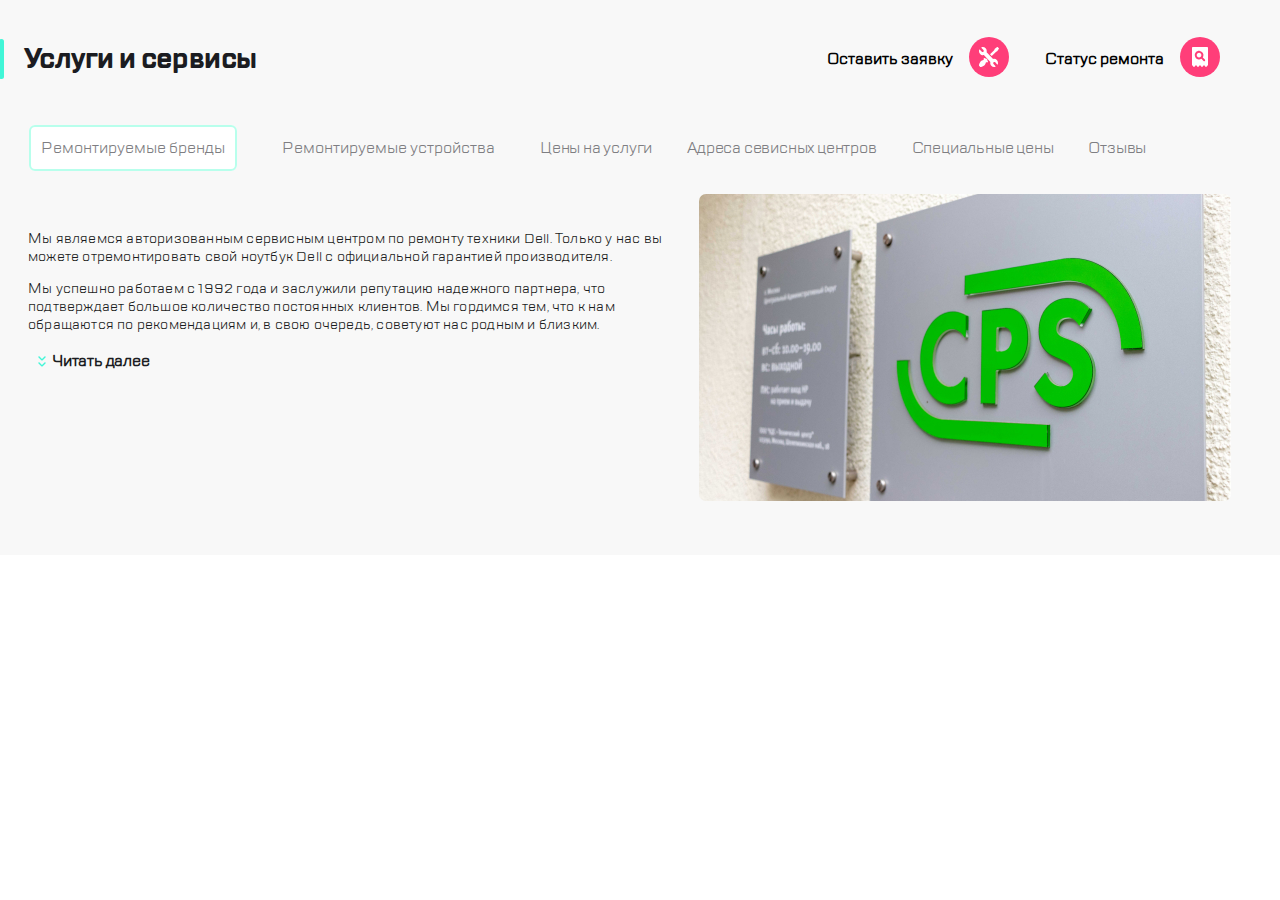
<file: index.html>
<!DOCTYPE html>
<html lang="ru">
<head>
  <meta charset="UTF-8">
  <meta name="viewport" content="width=device-width, initial-scale=1.0, maximum-scale=1.0, user-scalable=0"/> 
  <link rel="stylesheet" href="./CSS/styles.css">
  <title>Сервис CPS</title>
</head>

<body>
  
  <header class="header">
    <ul class="header__column1">
        <li class="header__menu">
          <button class="burger"><img src="Icon/burger.svg" alt="меню"></button> 
        </li>
        <li class="header__logo">
          <button class="logo"><img src="Icon/logo.svg" alt="Компания CPS"></button>
        </li>  
    </ul>  
    <ul class="header__column2">    
        <li class="header__call">
          <button class="call"><img src="Icon/call.svg" alt="Звонок"></button>
        </li>    
        <li class="header__chat">
          <button class="chat"><img src="Icon/chat.svg" alt="Чат"></button>
        </li>    
        <li class="header__profile">
          <button class="profile"><img src="Icon/profile.svg" alt="Профиль"></button>
        </li>
    </ul>
       <div class="header__repair-status">      
          <button class="repair"><img src="Icon/repair.svg" alt="Ремонт"></button>
          <button class="checkstatus"><img src="Icon/checkstatus.svg" alt="Статус заказа"></button>
       </div>
  </header>

  <main>

      <div class="title">
        <div class="title__content">
          <h1 class="title__content-text">Услуги и сервисы</h1>
        </div>
        <div class="title__repair-status">      
             <span class="title__button-name"><b>Оставить заявку</b></span>
             <button class="repair"><img src="Icon/repair.svg" alt="Ремонт"></button>
             <span class="title__button-name"><b>Статус ремонта</b></span>
             <button class="checkstatus"><img src="Icon/checkstatus.svg" alt="Статус заказа"></button>
          </div>
        </div>
      </div>
      
      <nav class="menu">
       <ul class="menu__list">  
         <li class="menu__item--active">
           <a class="menu__link-active--max-1120px" href="#" title="Ремонтируемые бренды">Ремонтируемые бренды</a></li>
         <li class="menu__item--active">
           <a class="menu__link-active--max-768px" href="#" title="Ремонтируемые устройства">Ремонтируемые устройства</a></li>
         <li class="menu__item--max-768px">
           <a href="#" title="Дополнительные услуги">Дополнительные услуги</a></li>
         <li class="menu__item">
         <a href="#" title="Цены на услуги">Цены на услуги</a></li>
         <li class="menu__item">
           <a href="#" title="Адреса севисных центров">Адреса севисных центров</a></li>
         <li class="menu__item">
           <a href="#" title="Специальные цены">Специальные цены</a></li>
         <li class="menu__item">
           <a href="#" title="Отзывы">Отзывы</a></li>
       </ul>  
      </nav>

    <div class="about">
      <div class="about__text">
        <p class="about__part-1">Мы являемся авторизованным сервисным центром по ремонту техники Dell. Только у нас вы можете отремонтировать свой ноутбук Dell с официальной гарантией производителя.</p>
        <p class="about__part-2">Мы успешно работаем с 1992 года и заслужили репутацию надежного партнера<span class="about__recomend-us">, что подтверждает большое количество постоянных клиентов</span>. 
        <span class="about__recomend-us">Мы гордимся тем, что к нам обращаются по рекомендациям и, в свою очередь, советуют нас родным и близким.</span>
        </p>
        <button class="about__expand">
          <span class="about__read-more">Читать далее</span>
        </button>
      </div>
      <div class="logo-cps">
          <img class="logo-cps__photo" src="./jpg/MG3223PC.jpg" alt="Логотип и режим работы"/>
      </div>
    </div>
  </main>  
</body>
</html>
</file>
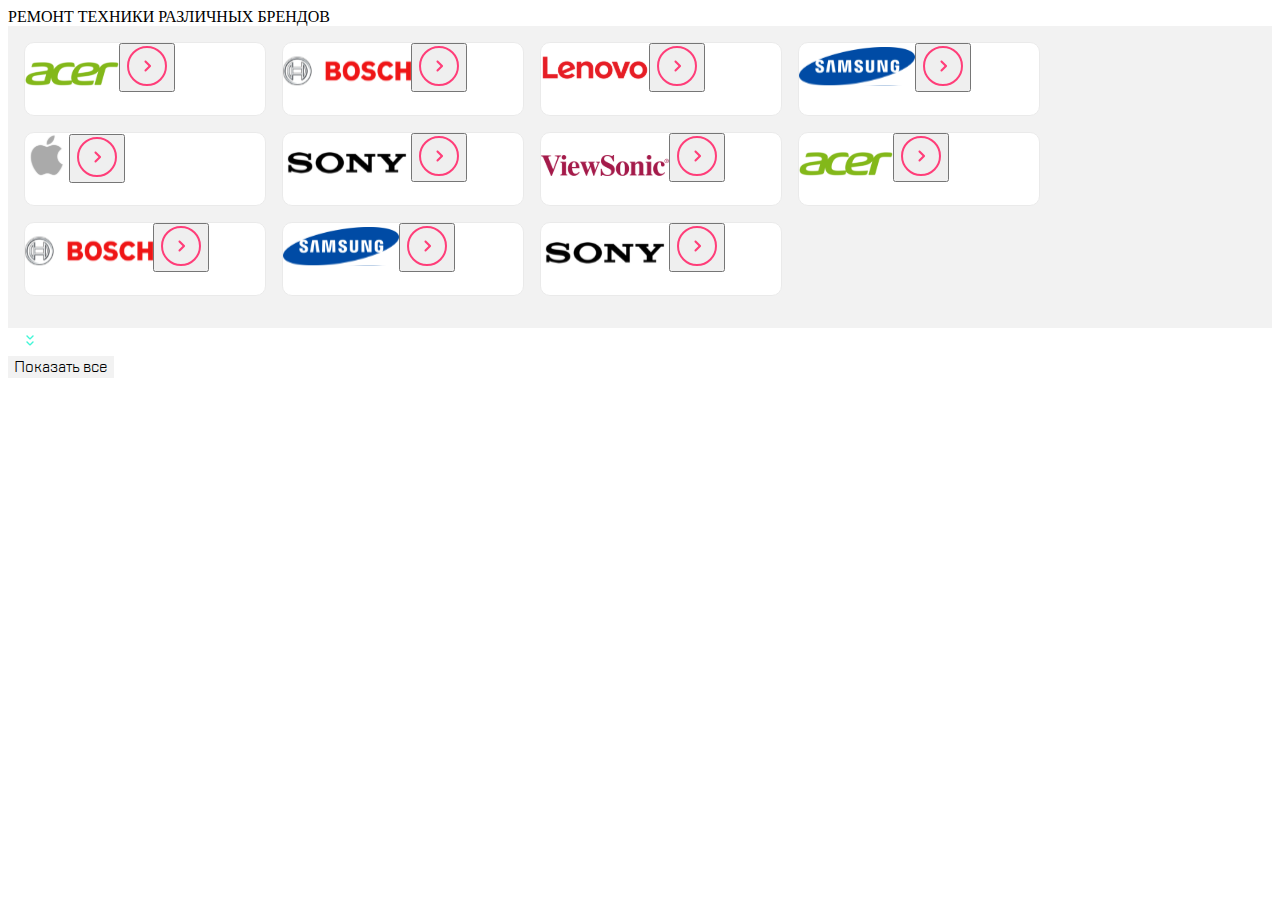
<file: brands-list.html>
<!DOCTYPE html>
<html lang="ru">
  <head>
    <meta charset="utf-8" />
    <meta name="viewport" content="width=device-width, initial-scale=1.0, maximum-scale=1.0, user-scalable=0" />
    <link rel="stylesheet" href="./CSS/styles_brands.css">
    <link rel="stylesheet" href="https://cdn.jsdelivr.net/npm/swiper@11/swiper-bundle.min.css">
    <title>Ремонт техники CPS</title>
  </head>

  <body class="technique">
    <div class="technique__text">РЕМОНТ ТЕХНИКИ РАЗЛИЧНЫХ БРЕНДОВ</div>

    <div class="swiper-container">
      <div class="swiper" data-mobile="false">
        <ul class="swiper-wrapper">
          <li class="swiper-slide">
            <img class="swiper-image" src="./Icon/acer.svg" alt="Acer"><button class="swiper-button"><img src="./Icon/go.svg" alt="Перейти"></button>
          </li>
          <li class="swiper-slide">
            <img class="swiper-image" src="./Icon/bosch.svg" alt="Bosch"><button class="swiper-button"><img src="./Icon/go.svg" alt="Перейти"></button>
          </li>
          <li class="swiper-slide">
            <img class="swiper-image" src="./Icon/lenovo.svg" alt="Lenovo"><button class="swiper-button"><img src="./Icon/go.svg" alt="Перейти"></button>
          </li>
          <li class="swiper-slide">
            <img class="swiper-image" src="./Icon/samsung.svg" alt="Samsung"><button class="swiper-button"><img src="./Icon/go.svg" alt="Перейти"></button>
          </li>
          <li class="swiper-slide">
            <img class="swiper-image" src="./Icon/apple.svg" alt="Apple"><button class="swiper-button"><img src="./Icon/go.svg" alt="Перейти"></button>
          </li>
          <li class="swiper-slide">
            <img class="swiper-image" src="./Icon/sony.svg" alt="Sony"><button class="swiper-button"><img src="./Icon/go.svg" alt="Перейти"></button>
          </li>
          <li class="swiper-slide card hide-element">
            <img class="swiper-image" src="./Icon/viewsonic.svg" alt="ViewSonic"><button class="swiper-button"><img src="./Icon/go.svg" alt="Перейти"></button>
          </li>
          <li class="swiper-slide card hide-element">
            <img class="swiper-image" src="./Icon/acer.svg" alt="Acer"><button class="swiper-button"><img src="./Icon/go.svg" alt="Перейти"></button>
          </li>
          <li class="swiper-slide card hide-element">
            <img class="swiper-image" src="./Icon/bosch.svg" alt="Bosch"><button class="swiper-button"><img src="./Icon/go.svg" alt="Перейти"></button>
          </li>
          <li class="swiper-slide card hide-element">
            <img class="swiper-image" src="./Icon/samsung.svg" alt="Samsung"><button class="swiper-button"><img src="./Icon/go.svg" alt="Перейти"></button>
          </li>
          <li class="swiper-slide card hide-element">
            <img class="swiper-image" src="./Icon/sony.svg" alt="Sony"><button class="swiper-button"><img src="./Icon/go.svg" alt="Перейти"></button>
          </li>
        </ul>
        <div class="swiper-pagination"></div>
      </div>
    </div>

    <div class="btn-show-all">
    <label for="button-read"><img class="read-more" src="./Icon/expand_down.svg" alt="Иконка" /></label>
    <input class="btn-more" type="button" id="button-read" value="Показать все" />
    </div>

    <script src="https://cdn.jsdelivr.net/npm/swiper@11/swiper-bundle.min.js"></script>
    <script src="./Script.js"></script>
  </body>
</html>
</file>
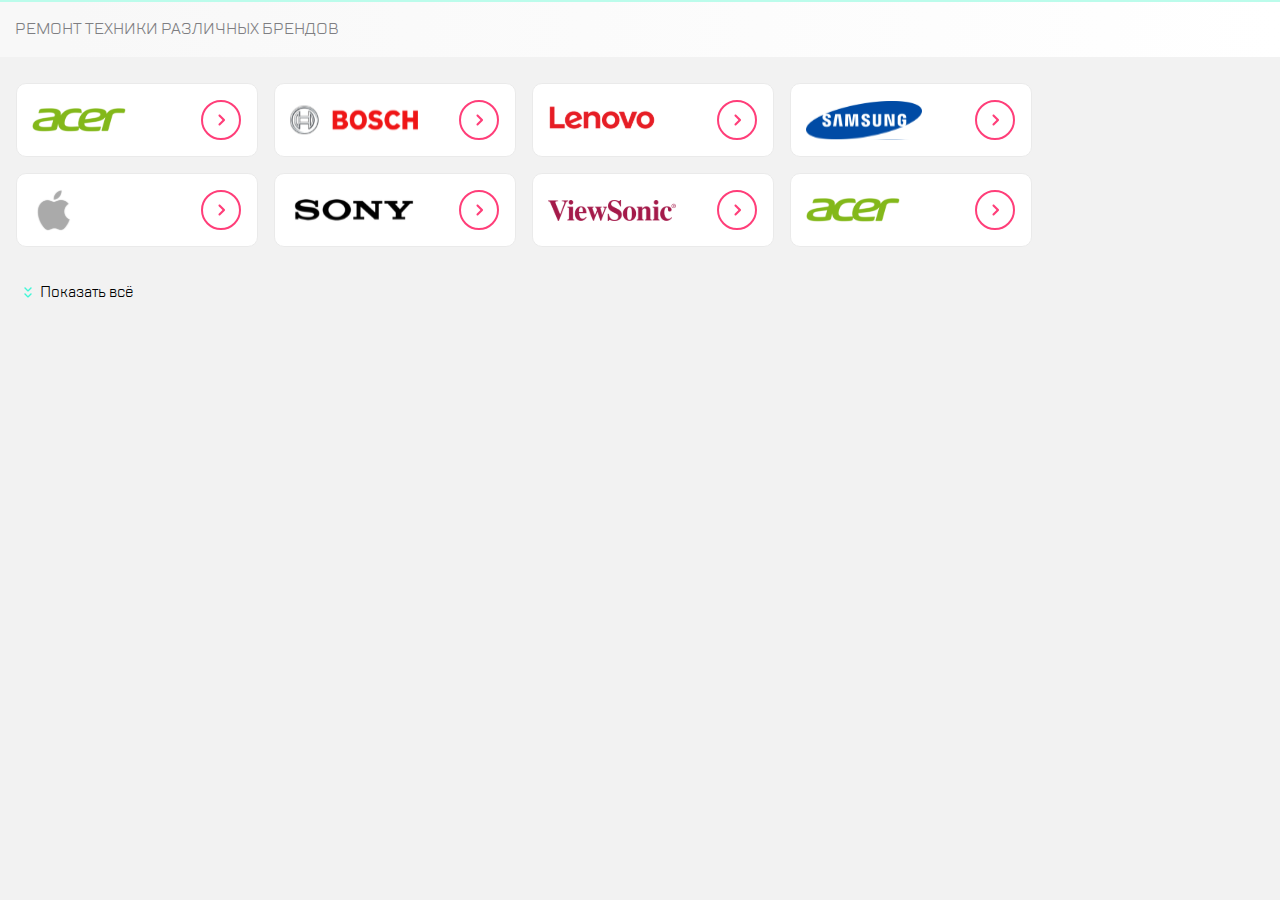
<file: brands.html>
<!DOCTYPE html>
<html lang="ru">
  <head>
    <meta charset="utf-8">
    <meta name="viewport" content="width=device-width, initial-scale=1.0, maximum-scale=1.0, user-scalable=0">
    <link rel="stylesheet" href="./CSS/styles_brands.css">
    <link rel="stylesheet" href="https://cdn.jsdelivr.net/npm/swiper@11/swiper-bundle.min.css">
    <title>Ремонт техники CPS</title>
  </head>
  <body class="brands">
   <h1 class="brands__title">ремонт техники различных брендов</h1>
     <div class="swiper-container">
       <div class="swiper" data-mobile="false">
        <ul class="swiper-wrapper">
          <li class="swiper-slide">
            <img class="swiper-img" src="./Icon/acer.svg" alt="Acer">
            <button class="swiper-btn"><img src="./Icon/go.svg" alt="Переход">
            </button>
          </li>
          <li class="swiper-slide">
            <img class="swiper-img" src="./Icon/bosch.svg" alt="Bosch">
            <button class="swiper-btn"><img src="./Icon/go.svg" alt="Переход">
            </button>
          </li>
          <li class="swiper-slide">
            <img class="swiper-img" src="./Icon/lenovo.svg" alt="Lenovo">
            <button class="swiper-btn"><img src="./Icon/go.svg" alt="Переход">
            </button>
          </li>
          <li class="swiper-slide">
            <img class="swiper-img" src="./Icon/samsung.svg" alt="Samsung">
            <button class="swiper-btn"><img src="./Icon/go.svg" alt="Переход">
            </button>
          </li>
          <li class="swiper-slide">
            <img class="swiper-img" src="./Icon/apple.svg" alt="Apple">
            <button class="swiper-btn"><img src="./Icon/go.svg" alt="Переход">
            </button>
          </li>
          <li class="swiper-slide">
            <img class="swiper-img" src="./Icon/sony.svg" alt="SONY">
            <button class="swiper-btn"><img src="./Icon/go.svg" alt="Переход">
            </button>
          </li>
          <li class="swiper-slide element hidden-item">
            <img class="swiper-img" src="./Icon/viewsonic.svg" alt="ViewSonic">
            <button class="swiper-btn"><img src="./Icon/go.svg" alt="Переход">
            </button>
          </li>
          <li class="swiper-slide element hidden-item">
            <img class="swiper-img" src="./Icon/acer.svg" alt="Acer">
            <button class="swiper-btn"><img src="./Icon/go.svg" alt="Переход">
            </button>
          </li>
          <li class="swiper-slide element hidden-item">
            <img class="swiper-img" src="./Icon/bosch.svg" alt="Bosch">
            <button class="swiper-btn"><img src="./Icon/go.svg" alt="Переход">
            </button>
          </li>
          <li class="swiper-slide element hidden-item">
            <img class="swiper-img" src="./Icon/sony.svg" alt="SONY">
            <button class="swiper-btn"><img src="./Icon/go.svg" alt="Переход">
            </button>
          </li>
          <li class="swiper-slide element hidden-item">
            <img class="swiper-img" src="./Icon/samsung.svg" alt="Samsung">
            <button class="swiper-btn"><img src="./Icon/go.svg" alt="Переход">
            </button>
          </li>
        </ul>
        <div class="swiper-pagination"></div>
      </div>
    </div>
    <div class="btn-show-all">
      <button class="btn-more">
        <img class="read-more" src="./Icon/expand_down.svg" alt="Иконка">
        <span class="show-hide">Показать всё</span>
      </button>
    </div>

    <script src="https://cdn.jsdelivr.net/npm/swiper@11/swiper-bundle.min.js"></script>
    <script src="./Script.js"></script>

  </body>
</html>
</file>
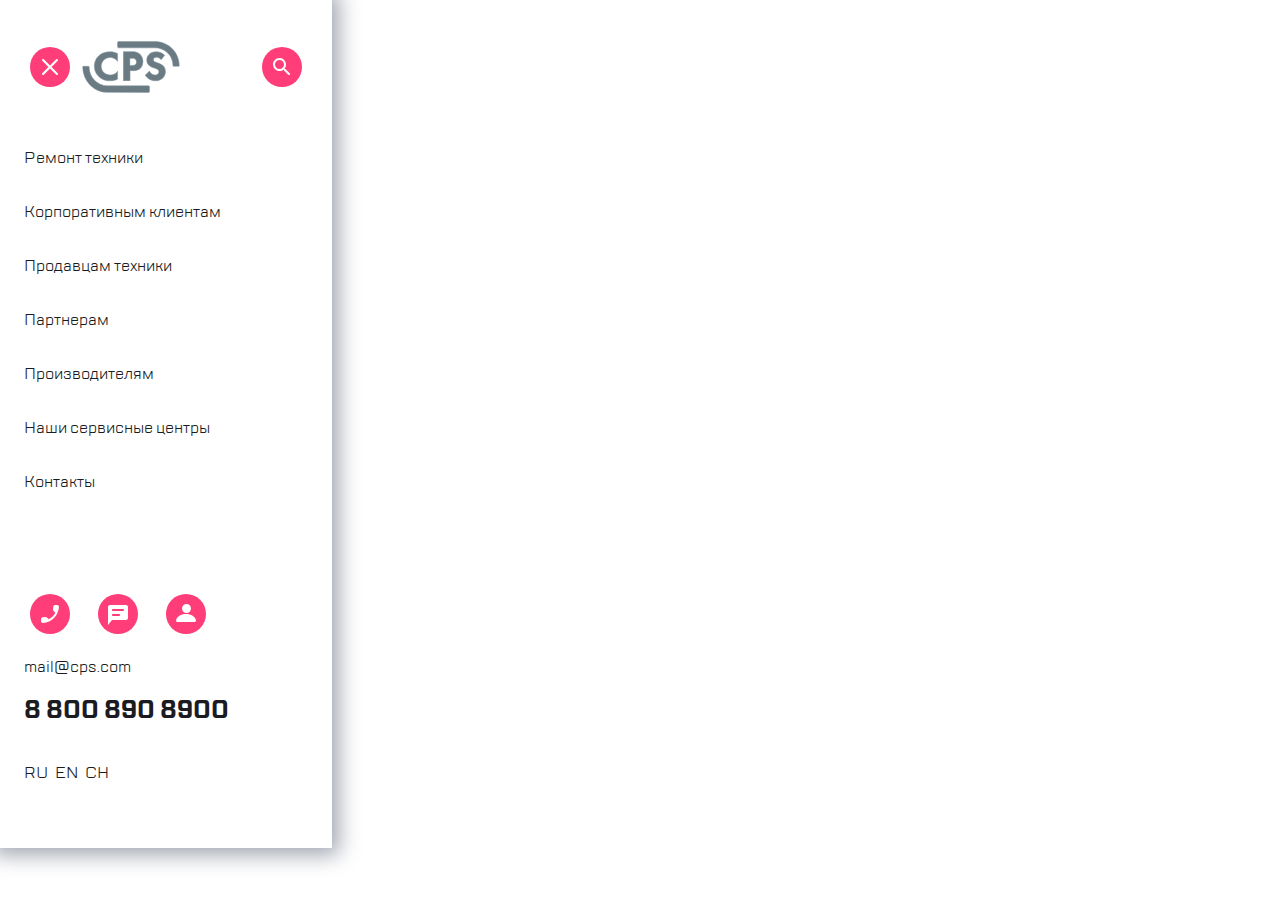
<file: sidebar.html>
<!DOCTYPE html>
<html lang="ru">
  <head>
    <meta charset="utf-8" />
    <meta name="viewport" content="width=device-width, initial-scale=1.0, maximum-scale=1.0, user-scalable=0" />
    <link rel="stylesheet" href="./CSS/styles_sidebar.css">
    <title>Ремонт техники CPS</title>
  </head>
  <body class="side">
    <aside class="sidebar">
      <ul class="sidebar__icons">
        <li><button class="sidebar__icon"><img src="./Icon/close.svg" alt="Закрыть"></button></li>
        <li><button class="sidebar__icon"><img src="./Icon/logo.svg" alt="На главную"></button></li>
        <li><button class="sidebar__icon--position--right"><img src="./Icon/search.svg" alt="Поиск"></button></li>
      </ul>
      <nav class="menu">
        <ul class="menu__list">
          <li><a href="#">Ремонт техники</a></li>
          <li><a href="#">Корпоративным клиентам</a></li>
          <li><a href="#">Продавцам техники</a></li>
          <li><a href="#">Партнерам</a></li>
          <li><a href="#">Производителям</a></li>
          <li><a href="#">Наши сервисные центры</a></li>
          <li><a href="#">Контакты</a></li>
        </ul>
      </nav>
      <div class="feedback">
        <ul class="feedback__icons">
            <li><button class="feedback__icon"><img src="Icon/call.svg" alt="Звонок"></button></li>
            <li><button class="feedback__icon"><img src="Icon/chat.svg" alt="Чат"></button></li>
            <li><button class="feedback__icon"><img src="Icon/profile.svg" alt="Профиль"></button></li>
        </ul>
        <address class="feedback__contacts">
          <a href="mailto:mail@cps.com" title="электронная почта">mail@cps.com</a>
          <a href="tel:88008908900" title="номер телефона">8 800 890 8900</a>
        </address>
      </div>
      <div class="language-select">
        <ul class="language-select__list">
          <li><a href="#" title="руский язык">RU</a></li>
          <li><a href="#" title="английский язык">EN</a></li>
          <li><a href="#" title="китайский язык">CH</a></li>
        </ul>
      </div>
    </aside>
  </body>
</html>
</file>
<file: CSS/styles.css>
html {
    box-sizing: border-box;
}

@font-face {
    font-family: 'TT Lakes';
    src: 
    url('../Fonts/TTLakes-Regular.woff') format('embedded-opentype'),
    url('../Fonts/TTLakes-Regular.woff') format('woff'),
    url('../Fonts/TTLakes-Regular.ttf') format('truetype');
font-weight: normal;
font-style: normal;
}

@font-face {
    font-family: 'TT Lakes bold';
    src: 
    url('../Fonts/TTLakes-Bold.eot?#iefix') format('embedded-opentype'),
    url('../Fonts/TTLakes-Bold.woff') format('woff'),
    url('../Fonts/TTLakes-Bold.ttf') format('truetype');
font-weight: normal;
font-style: normal;
}


body {
    margin: 0 auto;
    max-width: auto;
    font-family: "TT Lakes";
    max-height: auto;
}

@media (min-width: 767px) {
body {
    min-width: 767px;
    min-height: 504px;
}
}

@media (min-width: 1119px) {
    body {
        min-width: 1120px;
        min-height: 535px;
    }
}


.header {
    border-bottom: 1px solid #D9FFF5;
    background: #FFF;
    display: flex;
    justify-content: space-between;
    align-items: center;
}

@media (max-width: 767px) {
    .header {    
        border-bottom: 1px solid #D9FFF5;
        background: #FFF;
        display: flex;

       
    }
    
}

.header__column1 {
    display: flex;
    justify-content: flex-start;
    align-items: center;
    list-style-type: none;
    padding: 0 0 0 10px;
    flex-grow: 1;
}

.header__column2 {
    display: flex;
    justify-content: flex-end;
    align-items: center;
    list-style-type: none;
    flex-grow: 1;
}

.header__column1  > li {
    padding-right: 16px;
}

.header__column2  > li {
    padding-right: 16px;

}

.header__repair-status::before {
    content: '';
    position: absolute;
    background-image: url(../Icon/divider.svg);
    width: 2px;
    height: 32px;
    margin-left: -10px;
}

@media (min-width: 767px) {
    .header__logo::before { 
        content: '';
        position: absolute;
        background-image: url(../Icon/divider.svg);
        width: 2px;
        height: 32px;
        margin-top: 10px;
        margin-left: -10px;
    }
}

button {
    border: none;
    background-color: transparent;
}

@media (min-width: 1119px) {
    .header {
        display: none;
    }
}

@media (max-width: 1119px) {
    .header__repair-status {
        display: flex;
        list-style-type: none;
        padding: 0;
        padding-right:16px;
        padding-left:5px;
        margin: 0;
        align-items: center;
        max-width: auto;
    }
}


@media (max-width:767px) {  
    .header__column2 {
        display: none;
    }
    .header__repair-status {
        display: flex;
        list-style-type: none;
        padding-right: 8px;
    }
}


main {
    margin: 0;
    background-color: #F8F8F8;
}

@media (min-width: 767px) {
    main {
        min-width: 768px;
        min-height: 416px;
    }
    }
    
@media (min-width: 1119px) {
    main {
            min-width: 1120px;
            min-height: 535px;
            padding: 20px 24px 0 0;
        }
    }

.title__content-text {
    color: #1B1C21;
    font-family: TT Lakes bold;
    font-size: 28px;
    font-style: normal;
    font-weight: 700;
    line-height: 40px;
    padding-left: 12px;
    letter-spacing: -0.6px;
}

   
@media (min-width: 1119px) {
    .title {
    display: flex;
    justify-content: space-between;
    align-items: center;
    }
    .title__repair-status {
    display: flex;
    align-items: center;
    list-style-type: none;
    text-align: center;
    }

    button {
    border: none;
    background-color: transparent;
    margin-right: 30px;
    margin-left: 10px;
    }
    .title__content-text {
        color: #1B1C21;
        font-family: TT Lakes bold;
        font-size: 28px;
        font-style: normal;
        font-weight: 700;
        line-height: 40px;
        padding-left: 24px;
        letter-spacing: -0.6px;
    }
}

.title__content {
    display: flex;
    align-items: center;
    position: relative;
}

.title__content::before {
    content: '';
    width: 5px;
    height: 40px;
    background: url(../Icon/highlight.svg);
    position: absolute;
    background-color:#41F6D7;
    border-radius: 7px;
    margin-left: -1px;
}

.menu__list {
    display: flex;
    align-items: center;
    overflow-x: scroll;
    list-style-type: none;
    margin-left: -23px;
    margin-bottom: -25px;
    margin-top: -10px;
    height: 70px;
}

.menu__link-active--max-1120px {
    border: 2px solid #B8FFEC;
    border-radius: 6px;
    background: #FFF; 
    letter-spacing: normal;    
    padding:10px;
}


.menu__link-active--max-768px {
    border: 2px solid #B8FFEC;
    border-radius: 6px;
    background: #FFF; 
    letter-spacing: normal;    
    padding:10px;
}



@media (min-width: 1119px) {
    .menu {
       
        padding-left: 12px;
    }
    .menu__list{
        flex-wrap: wrap;
        margin-bottom: 35px;
        height: 120px;
        
    }
    .menu__item--max-768px {
        display: none;
    }
    .menu__link-active--max-768px {
        border: none;
        background: transparent; 
    }
}

nav>ul>li>a:hover { 
    border: 2px solid #B8FFEC;
    border-radius: 6px;
    background: #FFF; 
    letter-spacing: normal;    
    padding:10px;
}


::-webkit-scrollbar {
    width: 0;
}


nav>ul>li>a {
    box-sizing: border-box;
    text-decoration: none;
    color: #7E7E82;
    text-wrap: nowrap;
    color: #7E7E82;
    font-family: TT Lakes;
    font-size: 16px;
    font-style: normal;
    font-weight: 500;
    line-height: 24px; /* 150% */
    letter-spacing: -0.2px;
    margin-right: 35px;
}

@media (max-width: 1119px) {
    .menu__link-active--max-1120px,
    .title__repair-status {
    display: none;
    }
}


@media (min-width: 767px) {
    .about {
    display: flex;
    justify-content: space-between;
    align-items: center;
    margin-top: -40px;
    }
}

.about__text {
    margin-right: 16px;
    margin-left: 16px;
}

.about__part-1, .about__part-2 {
    color: #1B1C21;
    font-family: TT Lakes;
    font-size: 14px;
    font-style: normal;
    font-weight: 400;
    line-height: 18px; /* 128.571% */
    letter-spacing: 0.2px;
}


@media (max-width:767px) {
    .about__part-2 {
    display: none;
    }
}

@media (max-width:1119px) {
    .about__recomend-us {
        display: none;
    }

}

@media (min-width:1119px) {
    .about {
    display: flex;
    justify-content: space-between;
    margin-top: px;
    height: 250px;
    padding-left: 12px;
    }
    .about__text {
    margin-top: -65px;
    }
}

.logo-cps {
    width: auto;
    height: auto;
    margin-top: 45px;
}

.logo-cps {
    text-align: center;
}

@media (max-width: 767px) {
    .logo-cps {
        width: auto;
        height: auto;
        margin-top: 20px;
    }
    .logo-cps__photo {
        min-width: -webkit-fill-available;
        max-width: -webkit-fill-available;
        margin-top: 0;
        border-radius: none;
    }
}

@media (min-width: 767px) {
    .about {
    display: flex;
    justify-content: space-between;
    align-items: center;
    }
    .logo-cps__photo {
    width: 360px;
    height: 208px;
    border-radius: 7px;
    margin-right: 25px;
    }
}


@media (min-width: 1119px) {
    .logo-cps__photo {
        border-radius: 7px;
        margin-right: 25px;
        width: 532px;
        height: 307px;
    }
}

.about__read-more {
    color: #1B1C21;
    font-family: TT Lakes;
    font-size: 16px;
    font-style: normal;
    font-weight: 600;
    line-height: 24px; /* 150% */
    letter-spacing: -0.2px;
    margin-left: 8px;
    position: relative;
}

.about__read-more::before {
    content: '';
    position: absolute;
    background: url(../Icon/expand_down.svg);
    width: 24px;
    height: 24px;
    margin-left: -22px;
}
    
.about__expand {
    display: flex;
    align-items: center;
    color: #1B1C21;
    background-color: #F8F8F8;
    border-style: none;
}
</file>
<file: CSS/styles_brands.css>
html {
    box-sizing: border-box;
}

@font-face {
    font-family: 'TT Lakes';
    src: 
    url('../Fonts/TTLakes-Regular.woff') format('embedded-opentype'),
    url('../Fonts/TTLakes-Regular.woff') format('woff'),
    url('../Fonts/TTLakes-Regular.ttf') format('truetype');
    font-weight: normal;
    font-style: normal;
}

@font-face {
    font-family: 'TT Lakes bold';
    src: 
    url('../Fonts/TTLakes-Bold.eot?#iefix') format('embedded-opentype'),
    url('../Fonts/TTLakes-Bold.woff') format('woff'),
    url('../Fonts/TTLakes-Bold.ttf') format('truetype');
    font-weight: normal;
    font-style: normal;
}
  
  .brands {
    margin: 0px;
    padding: 0px;
    background-color: #f2f2f2;
    border-top: 2px solid #bbfceb;
    max-width: auto;
    max-height: 234px;
  }
  
  .brands__title {
    color: #7E7E82;
    font-family: 'TT Lakes';
    font-size: 15px;
    background: linear-gradient(90deg, #F8F8F8 5%, #FFFFFF 100%);
    max-height: 80px;
    line-height: 25px;
    padding: 15px;
    text-transform: uppercase;
    margin-top: 0;
    font-weight: 300;
  }
  
  .swiper-container 
  .swiper {
    padding-bottom: 28px;
    background-color: #f2f2f2;
    
  }
  
  @media (min-width: 768px) {
    .swiper-container 
    .swiper {
      padding-bottom: 0px;
    }
  }
  
  .swiper-wrapper {
    list-style: none;
    padding-left: 8px;
  }
  
  @media (min-width: 768px) {
    .swiper-container {
      max-width: max-content;
    }
  }
  
  @media (min-width: 768px) {
    .swiper-wrapper {
      display: flex;
      justify-content: flex-start;
      align-items: center;
      flex-wrap: wrap;
    }
  }
  
  .swiper 
  .swiper-slide {
    background-color:#fff;
    border: 1px solid #eaeaea;
    border-radius: 10px;
    height: 72px;
    position: relative;
    width: 240px;
    margin: 0 8px;
  }

  .swiper-slide:hover {
    opacity: 0.8;
    border: 1.5px solid #FF3E79;
    cursor: pointer;
  }
  
  @media (min-width: 768px) {
    .swiper 
    .swiper-slide {
      width: 224px;
      height: 72px;
      margin-bottom: 16px;
    }
  }
  
  @media (min-width: 1120px) {
    .swiper 
    .swiper-slide {
      width: 240px;
      height: 72px;
    }
  }
  
  .swiper-img {
    position: absolute;
    margin: auto 5px auto 15px;
    top: 0;
    bottom: 0;
    
  }
  
  .swiper-btn {
    margin: 16px 16px 16px auto;
    padding: 0;
    float: right;
    background-color: transparent;
    border: none;
    cursor: pointer;
  }
  
  .swiper 
  .swiper-pagination-bullet {
    background-color: #B5B6BC;
    width: 14px;
    height: 14px;
    
  }
  
  @media (min-width: 768px) {
    .swiper 
    .swiper-pagination-bullet {
      display: none;
    }
  }

  @media (min-width: 768px) {
    .hidden-item {
      display: none !important;
    }
  }
  
  @media (min-width: 967px) {
    .hidden-item:nth-child(-n+8) {
      display: block !important;
    }
  }
  
    @media (max-width: 767px) {
    .btn-show-all {
      display: none;
    }
  }

  .btn-more {
      display: flex;
    align-items: center;
    border: none;
    background-color: #f2f2f2;
    font-size: 15px;
    font-family: 'TT Lakes';
    cursor: pointer;
  }

  .read-more {
    margin: 0;
    margin-left: 10px;
    padding: 0;
  }
</file>
<file: CSS/styles_sidebar.css>
html {
    box-sizing: border-box;
}

@font-face {
    font-family: 'TT Lakes';
    src: 
    url('../Fonts/TTLakes-Regular.woff') format('embedded-opentype'),
    url('../Fonts/TTLakes-Regular.woff') format('woff'),
    url('../Fonts/TTLakes-Regular.ttf') format('truetype');
font-weight: normal;
font-style: normal;
}

@font-face {
    font-family: 'TT Lakes bold';
    src: 
    url('../Fonts/TTLakes-Bold.eot?#iefix') format('embedded-opentype'),
    url('../Fonts/TTLakes-Bold.woff') format('woff'),
    url('../Fonts/TTLakes-Bold.ttf') format('truetype');
font-weight: normal;
font-style: normal;
}

.side {
    position: relative;
    padding: 0;
    margin: 0 auto;
    font-family: "TT Lakes";
    font-size: 16px;
}



.sidebar {
    position: absolute;
    left: 0;
    top: 0;
    min-width: 320px;
    background-color: #ffffff;
    display: flex;
    flex-direction: column;
    justify-content: space-between;
    box-shadow: 0 0 20px 7px #a2a6b1;
}
 
@media (max-width: 767px) {
    .sidebar {
        position: absolute;
        left: 0;
        top: 0;
        min-width: 320px;
        background-color: #ffffff;
        display: flex;
        flex-direction: column;
        justify-content: space-between;
        box-shadow: 0 0 20px 7px #a2a6b1;
    }
}

.sidebar__icons {
    display: flex;
    justify-content: space-between;
    align-items: center;
    padding: 24px 24px 0 24px;
}

.sidebar .sidebar__icons > li {
    list-style: none;
}

button {
    background-color: transparent;
    border: none;    
}

button:hover {
    transition-duration: 0.5s;
    opacity: 0.75;

}

.sidebar__icon--position--right {
    margin-left: 70px;
}

.menu__list {
    padding: 0;
}

.menu__list > li {
    display:flex;
    flex-direction: column;
    height: 50%;
    justify-content: space-between;
    margin: 32px 24px 0 24px;
    list-style: none;
    padding: 0;
    align-items: flex-start;
}

.menu__list a {
    text-decoration: none;
    color: #1B1C21;
    position: relative;
    display: block;
}

.menu__list li > a:hover {
    transition-duration: 0.5s;
    color: #7E7E82;
}

.menu__list li > a:hover::before {
    content: "";
    border: 4px solid #41F6D7;
    border-radius: 25%;
    position: absolute;
    left: -28px;
    height: 20px;
    
}

.menu-list li > a:hover {
    transition-duration: 0.5s;
    color: #7E7E82;
}

.feedback {
    padding: 24px 24px 32px 24px;
    margin: auto 0 0 0;
}

@media (max-width: 1023px) {
    .feedback {
        padding: 0 24px 32px 24px;
        margin: 0 0 0 0;
    }
}

@media (min-width: 1024px) {
    .feedback {
        padding: 68px 24px 20px 24px;
        margin: 0 0 0 0;
    }
}

.feedback__icons {
    display: flex;
    justify-content: flex-start;
    align-items: center;
    padding: 0;
}

.feedback__icons > li {
    padding-right: 16px;
    list-style: none;
}

.feedback__contacts {
    display: flex;
    flex-direction: column;
    justify-content: space-between;
    align-items: flex-start;
    font-style: normal;
}

a[href^="mailto:"] {
    text-decoration: none;
    color: #1B1C21;
    padding: 0 16px 16px 0;   
}

a[href^="tel:"] {
    text-decoration: none;
    color: #1B1C21;
    padding: 0 16px 0px 0;
    font-size: 24px;
    font-weight: bold;
    font-family: TT Lakes bold;
}



.language-select__list {
    display: flex;
    justify-content: start;
    padding: 0px;
    list-style: none;
    padding-left: 24px;
}

@media (min-width: 1024px) {
    .language-select__list {
        display: flex;
        justify-content: start;
        padding: 0px;
        list-style: none;
        padding: 0 0 48px 24px;
    }
}

.language-select__list > li > a {
    color: #1B1C21;
    list-style: none;
    font-size: 16px;
    text-decoration: none;
    padding-right: 7px;
}

.language-select__list > li > a:hover {
    transition-duration: 0.5s;
    color: #7E7E82;
}
</file>
